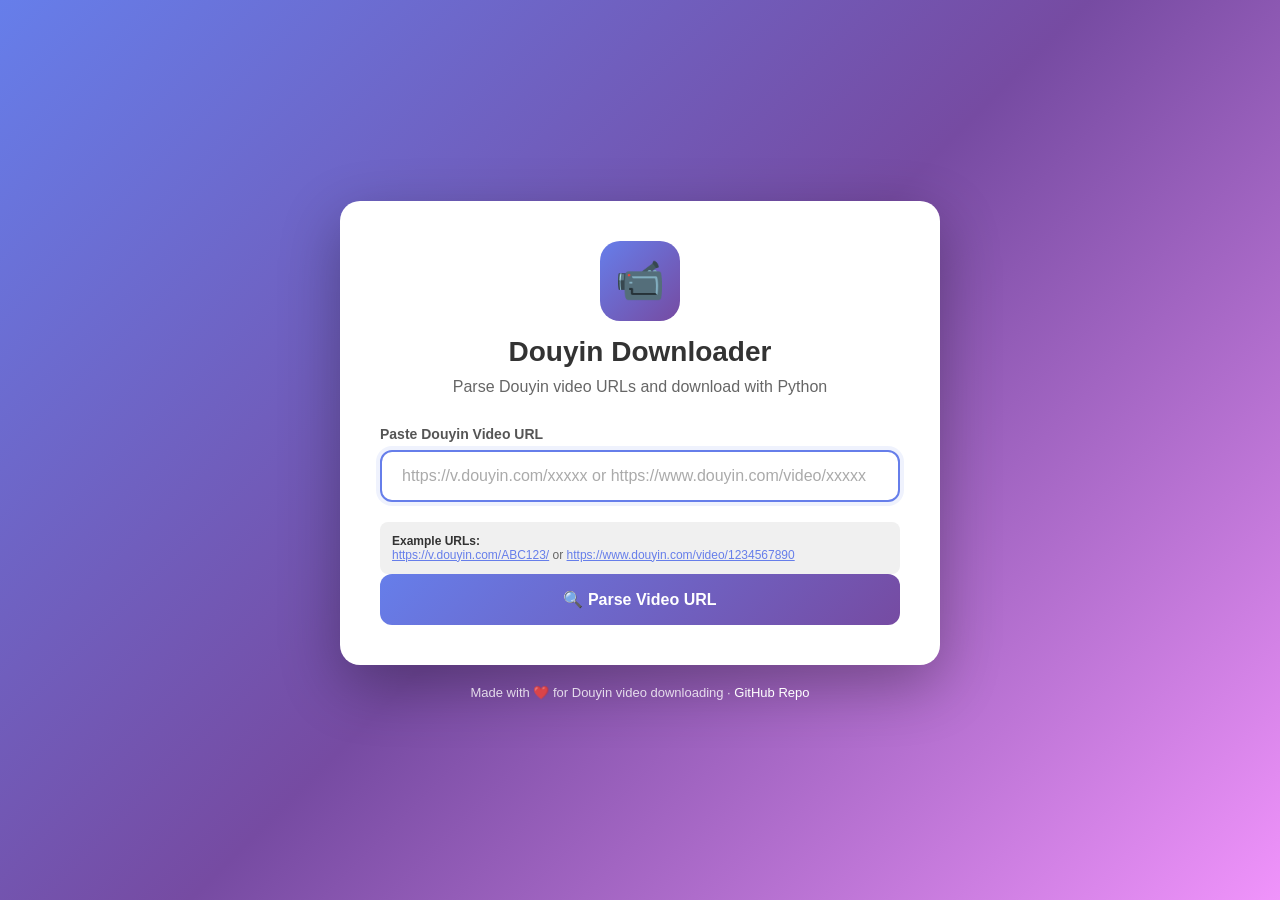
<file: index.html>
<!DOCTYPE html>
<html lang="en">
<head>
    <meta charset="UTF-8">
    <meta name="viewport" content="width=device-width, initial-scale=1.0">
    <title>Douyin Video Downloader</title>
    <style>
        * {
            margin: 0;
            padding: 0;
            box-sizing: border-box;
        }

        body {
            font-family: -apple-system, BlinkMacSystemFont, 'Segoe UI', Roboto, Oxygen, Ubuntu, Cantarell, sans-serif;
            min-height: 100vh;
            background: linear-gradient(135deg, #667eea 0%, #764ba2 50%, #f093fb 100%);
            display: flex;
            justify-content: center;
            align-items: center;
            padding: 20px;
        }

        .container {
            width: 100%;
            max-width: 600px;
        }

        .card {
            background: white;
            border-radius: 20px;
            padding: 40px;
            box-shadow: 0 20px 60px rgba(0, 0, 0, 0.3);
            animation: fadeInUp 0.6s ease-out;
        }

        @keyframes fadeInUp {
            from {
                opacity: 0;
                transform: translateY(30px);
            }
            to {
                opacity: 1;
                transform: translateY(0);
            }
        }

        .logo {
            text-align: center;
            margin-bottom: 30px;
        }

        .logo-icon {
            width: 80px;
            height: 80px;
            background: linear-gradient(135deg, #667eea 0%, #764ba2 100%);
            border-radius: 20px;
            display: flex;
            align-items: center;
            justify-content: center;
            margin: 0 auto 15px;
            font-size: 40px;
            color: white;
        }

        h1 {
            color: #333;
            font-size: 28px;
            font-weight: 700;
            margin-bottom: 10px;
        }

        .subtitle {
            color: #666;
            font-size: 16px;
            margin-bottom: 30px;
        }

        .input-group {
            margin-bottom: 20px;
        }

        .input-group label {
            display: block;
            color: #555;
            font-size: 14px;
            font-weight: 600;
            margin-bottom: 8px;
        }

        .url-input {
            width: 100%;
            padding: 15px 20px;
            border: 2px solid #e0e0e0;
            border-radius: 12px;
            font-size: 16px;
            transition: all 0.3s ease;
            outline: none;
        }

        .url-input:focus {
            border-color: #667eea;
            box-shadow: 0 0 0 4px rgba(102, 126, 234, 0.1);
        }

        .url-input::placeholder {
            color: #aaa;
        }

        .btn {
            width: 100%;
            padding: 16px 24px;
            background: linear-gradient(135deg, #667eea 0%, #764ba2 100%);
            color: white;
            border: none;
            border-radius: 12px;
            font-size: 16px;
            font-weight: 600;
            cursor: pointer;
            transition: all 0.3s ease;
            display: flex;
            align-items: center;
            justify-content: center;
            gap: 8px;
        }

        .btn:hover {
            transform: translateY(-2px);
            box-shadow: 0 8px 25px rgba(102, 126, 234, 0.4);
        }

        .btn:active {
            transform: translateY(0);
        }

        .btn:disabled {
            opacity: 0.6;
            cursor: not-allowed;
            transform: none;
        }

        .spinner {
            width: 20px;
            height: 20px;
            border: 2px solid rgba(255, 255, 255, 0.3);
            border-top-color: white;
            border-radius: 50%;
            animation: spin 0.8s linear infinite;
            display: none;
        }

        @keyframes spin {
            to { transform: rotate(360deg); }
        }

        .btn.loading .spinner {
            display: block;
        }

        .btn.loading .btn-text {
            display: none;
        }

        .result {
            margin-top: 25px;
            padding: 20px;
            background: #f8f9fa;
            border-radius: 12px;
            border-left: 4px solid #667eea;
            display: none;
        }

        .result.show {
            display: block;
            animation: fadeIn 0.4s ease-out;
        }

        @keyframes fadeIn {
            from { opacity: 0; transform: translateY(-10px); }
            to { opacity: 1; transform: translateY(0); }
        }

        .result-title {
            font-size: 16px;
            font-weight: 600;
            color: #333;
            margin-bottom: 15px;
        }

        .video-info {
            background: white;
            padding: 15px;
            border-radius: 10px;
            margin-bottom: 15px;
        }

        .info-row {
            display: flex;
            justify-content: space-between;
            margin-bottom: 10px;
            font-size: 14px;
        }

        .info-row:last-child {
            margin-bottom: 0;
        }

        .info-label {
            color: #666;
            font-weight: 500;
        }

        .info-value {
            color: #333;
            font-weight: 600;
            font-family: monospace;
            background: #f0f0f0;
            padding: 2px 8px;
            border-radius: 4px;
        }

        .instructions {
            background: #e8f4fd;
            padding: 15px;
            border-radius: 10px;
            border: 1px solid #bee5eb;
        }

        .instructions-title {
            font-size: 14px;
            font-weight: 600;
            color: #0c5460;
            margin-bottom: 10px;
        }

        .instructions ol {
            margin: 0;
            padding-left: 20px;
            color: #0c5460;
            font-size: 13px;
            line-height: 1.6;
        }

        .instructions li {
            margin-bottom: 8px;
        }

        .code-block {
            background: #2d3748;
            color: #e2e8f0;
            padding: 15px;
            border-radius: 8px;
            font-family: 'Consolas', 'Monaco', 'Courier New', monospace;
            font-size: 13px;
            margin-top: 10px;
            overflow-x: auto;
            position: relative;
        }

        .code-block::before {
            content: 'Python';
            position: absolute;
            top: 5px;
            right: 10px;
            font-size: 10px;
            color: #718096;
            text-transform: uppercase;
        }

        .error {
            background: #fed7d7;
            border-left-color: #e53e3e;
            color: #c53030;
        }

        .error .result-title {
            color: #c53030;
        }

        .footer {
            text-align: center;
            margin-top: 20px;
            color: rgba(255, 255, 255, 0.8);
            font-size: 13px;
        }

        .footer a {
            color: white;
            text-decoration: none;
            font-weight: 500;
        }

        .footer a:hover {
            text-decoration: underline;
        }

        .examples {
            margin-top: 15px;
            padding: 12px;
            background: #f0f0f0;
            border-radius: 8px;
            font-size: 12px;
            color: #666;
        }

        .examples strong {
            color: #333;
        }

        .example-url {
            color: #667eea;
            cursor: pointer;
            text-decoration: underline;
        }

        .example-url:hover {
            color: #764ba2;
        }
    </style>
</head>
<body>
    <div class="container">
        <div class="card">
            <div class="logo">
                <div class="logo-icon">📹</div>
                <h1>Douyin Downloader</h1>
                <p class="subtitle">Parse Douyin video URLs and download with Python</p>
            </div>

            <div class="input-group">
                <label for="urlInput">Paste Douyin Video URL</label>
                <input 
                    type="text" 
                    id="urlInput" 
                    class="url-input" 
                    placeholder="https://v.douyin.com/xxxxx or https://www.douyin.com/video/xxxxx"
                    autocomplete="off"
                >
            </div>

            <div class="examples">
                <strong>Example URLs:</strong><br>
                <span class="example-url" onclick="fillExample('https://v.douyin.com/ABC123/')">https://v.douyin.com/ABC123/</span> or 
                <span class="example-url" onclick="fillExample('https://www.douyin.com/video/1234567890')">https://www.douyin.com/video/1234567890</span>
            </div>

            <button class="btn" id="parseBtn" onclick="parseUrl()">
                <div class="spinner"></div>
                <span class="btn-text">🔍 Parse Video URL</span>
            </button>

            <div class="result" id="result">
                <div class="result-title">✅ Video Parsed Successfully</div>
                <div class="video-info">
                    <div class="info-row">
                        <span class="info-label">Video ID:</span>
                        <span class="info-value" id="videoId">-</span>
                    </div>
                    <div class="info-row">
                        <span class="info-label">URL Type:</span>
                        <span class="info-value" id="urlType">-</span>
                    </div>
                </div>
                <div class="instructions">
                    <div class="instructions-title">📥 Download Instructions</div>
                    <ol>
                        <li>Install the Douyin downloader tool:</li>
                    </ol>
                    <div class="code-block">pip install douyin-downloader</div>
                    <ol start="2">
                        <li>Run the downloader with the video URL:</li>
                    </ol>
                    <div class="code-block" id="codeExample">douyin-dl "YOUR_URL_HERE"</div>
                    <ol start="3">
                        <li>The video will be downloaded to your current directory!</li>
                    </ol>
                </div>
            </div>

            <div class="result error" id="errorResult">
                <div class="result-title">❌ Invalid URL</div>
                <p id="errorMessage">Please enter a valid Douyin video URL.</p>
            </div>
        </div>

        <div class="footer">
            Made with ❤️ for Douyin video downloading · 
            <a href="https://github.com/goddamn1999/douyin-downloader" target="_blank">GitHub Repo</a>
        </div>
    </div>

    <script>
        // Auto-focus on input when page loads
        document.getElementById('urlInput').focus();

        // Handle Enter key
        document.getElementById('urlInput').addEventListener('keypress', function(e) {
            if (e.key === 'Enter') {
                parseUrl();
            }
        });

        function fillExample(url) {
            document.getElementById('urlInput').value = url;
            document.getElementById('urlInput').focus();
        }

        function parseUrl() {
            const urlInput = document.getElementById('urlInput');
            const parseBtn = document.getElementById('parseBtn');
            const result = document.getElementById('result');
            const errorResult = document.getElementById('errorResult');
            const url = urlInput.value.trim();

            // Hide previous results
            result.classList.remove('show');
            errorResult.classList.remove('show');

            if (!url) {
                showError('Please enter a Douyin video URL.');
                return;
            }

            // Show loading state
            parseBtn.classList.add('loading');
            parseBtn.disabled = true;

            // Simulate processing delay for better UX
            setTimeout(() => {
                const parsed = extractVideoInfo(url);

                if (parsed) {
                    showResult(parsed);
                } else {
                    showError('Could not parse the URL. Please make sure it\'s a valid Douyin video URL.');
                }

                // Reset button state
                parseBtn.classList.remove('loading');
                parseBtn.disabled = false;
            }, 600);
        }

        function extractVideoInfo(url) {
            // Pattern 1: Short URL (v.douyin.com/xxxxx)
            const shortUrlPattern = /v\.douyin\.com\/([a-zA-Z0-9]+)/i;
            // Pattern 2: Full URL (douyin.com/video/xxxxx)
            const fullUrlPattern = /douyin\.com\/video\/(\d+)/i;
            // Pattern 3: Web share URL (webcast or share URLs)
            const webcastPattern = /webcast\/.*\/(\d+)/i;

            let match;
            let videoId = null;
            let urlType = null;

            if ((match = url.match(shortUrlPattern))) {
                videoId = match[1];
                urlType = 'Short URL';
            } else if ((match = url.match(fullUrlPattern))) {
                videoId = match[1];
                urlType = 'Full URL';
            } else if ((match = url.match(webcastPattern))) {
                videoId = match[1];
                urlType = 'Webcast URL';
            }

            if (videoId) {
                return {
                    videoId: videoId,
                    urlType: urlType,
                    originalUrl: url
                };
            }

            return null;
        }

        function showResult(data) {
            const result = document.getElementById('result');
            document.getElementById('videoId').textContent = data.videoId;
            document.getElementById('urlType').textContent = data.urlType;
            document.getElementById('codeExample').textContent = `douyin-dl "${data.originalUrl}"`;
            result.classList.add('show');
            
            // Scroll to result on mobile
            result.scrollIntoView({ behavior: 'smooth', block: 'nearest' });
        }

        function showError(message) {
            const errorResult = document.getElementById('errorResult');
            document.getElementById('errorMessage').textContent = message;
            errorResult.classList.add('show');
        }
    </script>
</body>
</html>
</file>
